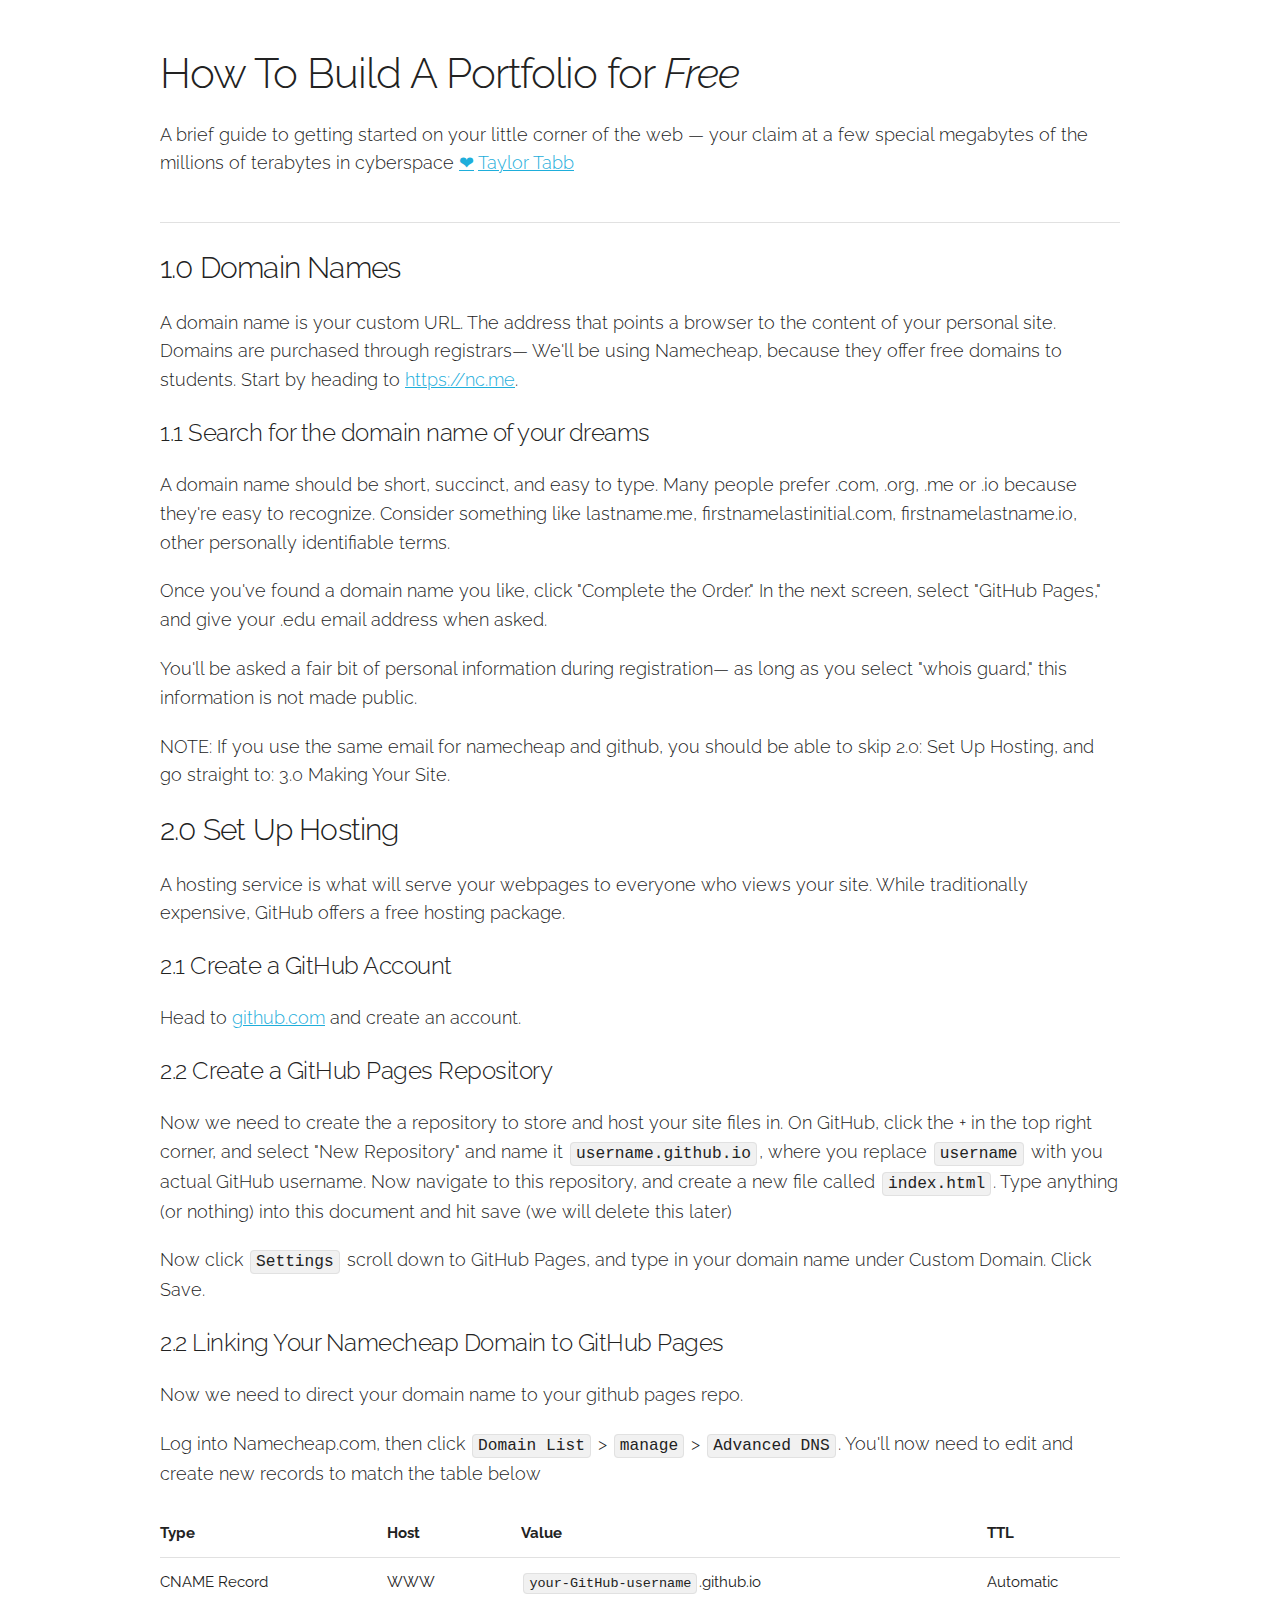
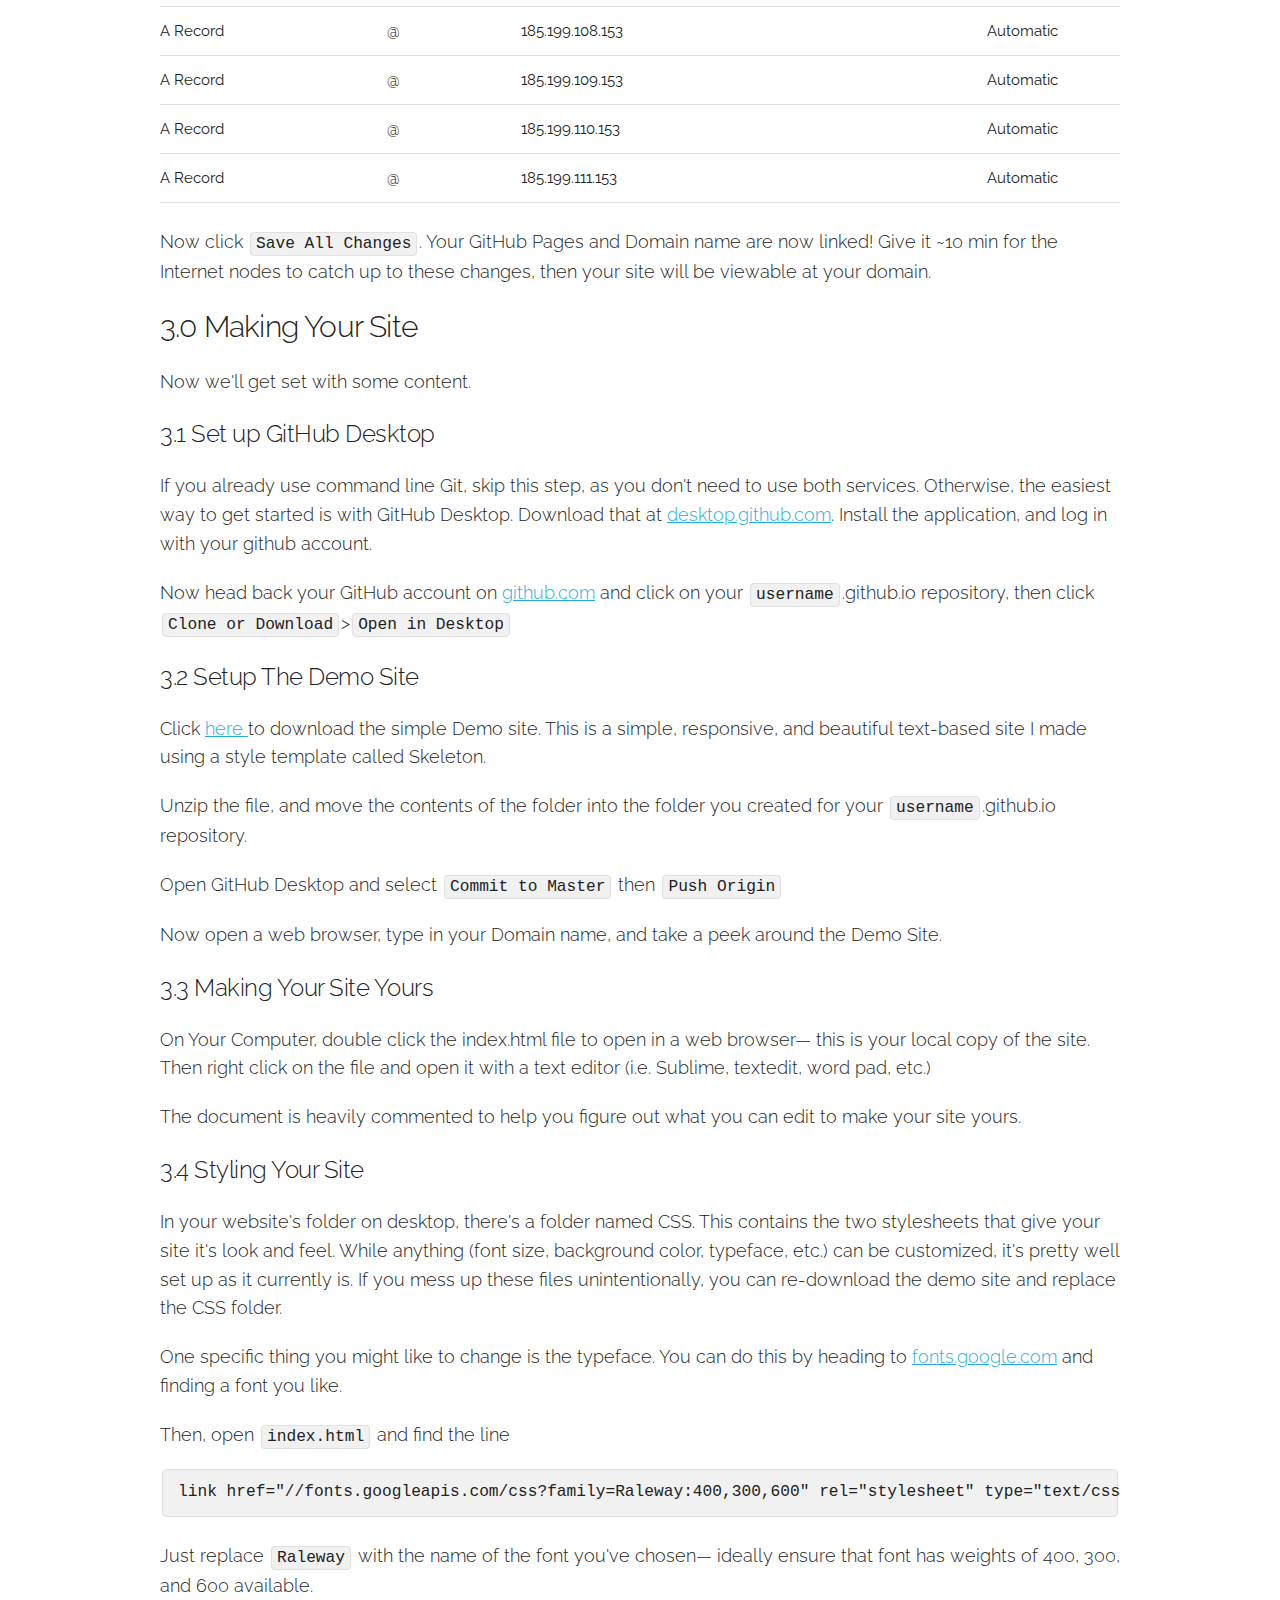
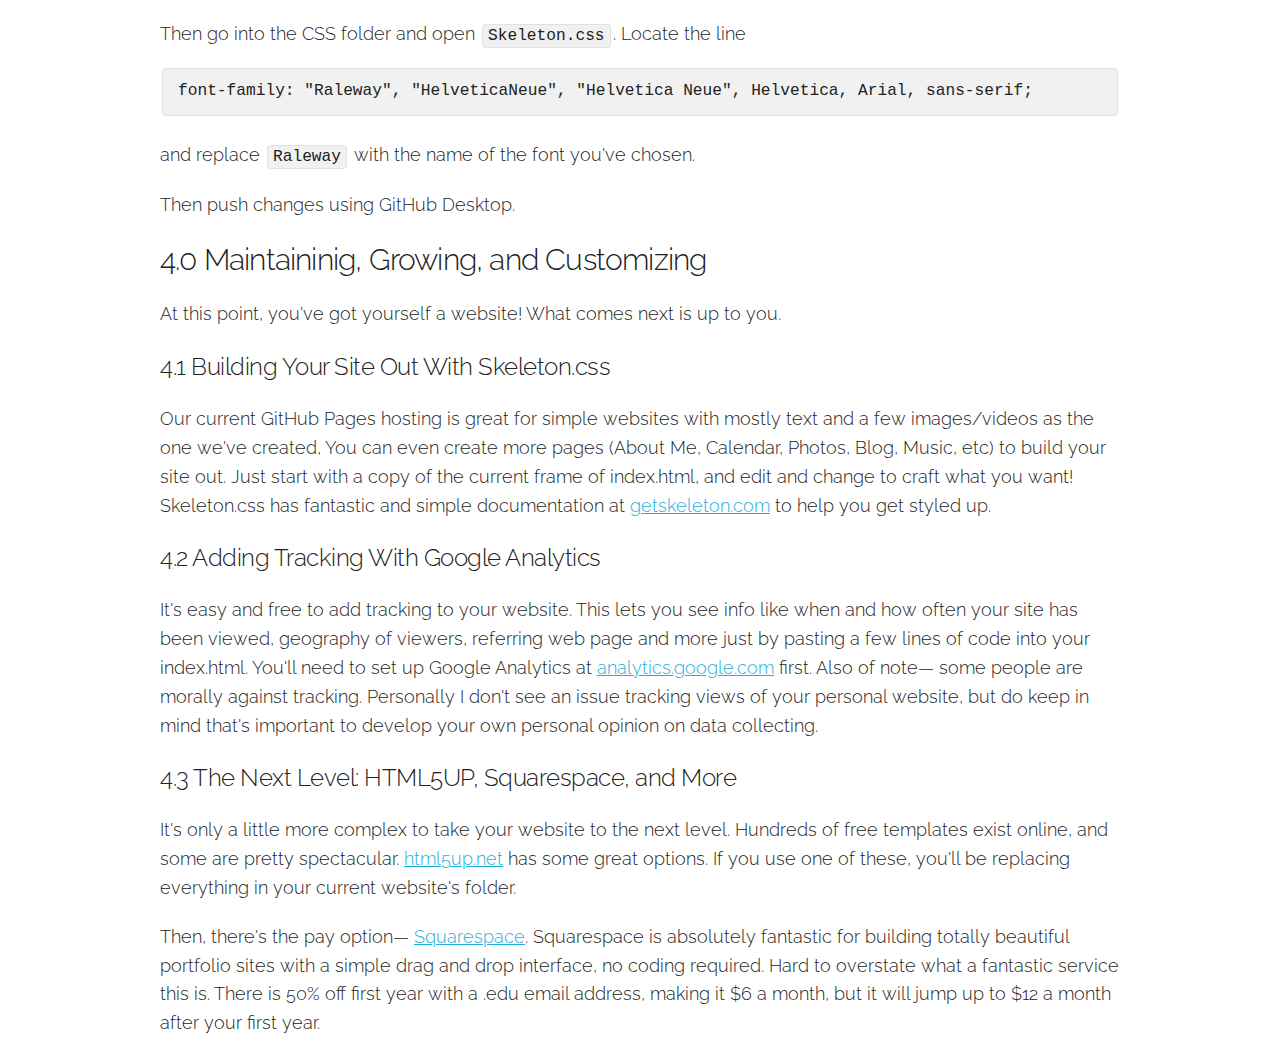
<file: index.html>
<!DOCTYPE html>
<html lang="en">
<head>

  <!-- Basic Page Needs
    –––––––––––––––––––––––––––––––––––––––––––––––––– -->
    <meta charset="utf-8">
    <meta name="description" content="">
    <meta name="author" content="">

  <!-- Mobile Specific Metas
    –––––––––––––––––––––––––––––––––––––––––––––––––– -->
    <meta name="viewport" content="width=device-width, initial-scale=1">

  <!-- FONT
    –––––––––––––––––––––––––––––––––––––––––––––––––– -->
    <link href="//fonts.googleapis.com/css?family=Raleway:400,300,600" rel="stylesheet" type="text/css">

  <!-- CSS
    –––––––––––––––––––––––––––––––––––––––––––––––––– -->
    <link rel="stylesheet" href="css/normalize.css">
    <link rel="stylesheet" href="css/skeleton.css">

  <!-- Favicon
    –––––––––––––––––––––––––––––––––––––––––––––––––– -->
    <link rel="icon" type="image/png" href="images/favicon.png">

  </head>
  <body>

  <!-- Primary Page Layout
    –––––––––––––––––––––––––––––––––––––––––––––––––– -->
    <div class="container">
      <div class="row">
        <div style="margin-top: 5%">

          <h2 id="title">How To Build A Portfolio for <em>Free </em></h2>
          <h6> 
            A brief guide to getting started on your little corner of the web — your claim at a few special megabytes of the millions of terabytes in cyberspace <a href="https://docs.google.com/presentation/d/1FfDVGG9gD5og4CepvlQQLO9mXZNgj7KsjXrscqxVQd8/edit?usp=sharing" target="_blank">❤</a> <a href="http://tabb.me/" target="_blank">Taylor Tabb</a></h4>
          </h6>
          <table class="u-full-width">
            <thead>
              <tr>
                <th></th>
              </tr>
            </thead>
          </table>

          <h4>1.0 Domain Names</h4>  
          <h6>A domain name is your custom URL. The address that points a browser to the content of your personal site. Domains are purchased through registrars— We'll be using Namecheap, because they offer free domains to students. Start by heading to <a href="https://nc.me/" target="_blank">https://nc.me</a>.
          </h6>

          <h5>1.1 Search for the domain name of your dreams </h5>
          <h6>A domain name should be short, succinct, and easy to type. Many people prefer .com, .org, .me or .io because they're easy to recognize. Consider something like lastname.me, firstnamelastinitial.com, firstnamelastname.io, other personally identifiable terms.
          </h6>
          <h6>
            Once you've found a domain name you like, click "Complete the Order." In the next screen, select "GitHub Pages," and give your .edu email address when asked. 
          </h6>
          <h6>
            You'll be asked a fair bit of personal information during registration— as long as you select "whois guard," this information is not made public. 
          </h6>

           <h6>
            NOTE: If you use the same email for namecheap and github, you should be able to skip 2.0: Set Up Hosting, and go straight to: 3.0 Making Your Site.
          </h6>

          <h4>2.0 Set Up Hosting</h4>
          <h6>A hosting service is what will serve your webpages to everyone who views your site. While traditionally expensive, GitHub offers a free hosting package.
          </h6>

          <h5>2.1 Create a GitHub Account </h5>
          <h6>Head to <a href="https://github.com/" target="_blank">github.com</a> and create an account. 
          </h6>

          <h5>2.2 Create a GitHub Pages Repository </h5>
          <h6>Now we need to create the a repository to store and host your site files in. On GitHub, click the + in the top right corner, and select "New Repository" and name it <code>username.github.io</code>, where you replace <code>username</code> with you actual GitHub username. Now navigate to this repository, and create a new file called <code>index.html</code>. Type anything (or nothing) into this document and hit save (we will delete this later) </h6> 

          <h6> Now click <code>Settings</code> scroll down to GitHub Pages, and type in your domain name under Custom Domain. Click Save.

            <h5>2.2 Linking Your Namecheap Domain to GitHub Pages</h5>
            <h6>Now we need to direct your domain name to your github pages repo.</h6> 
            <h6> Log into Namecheap.com, then click <code>Domain List</code> > <code>manage</code> > <code>Advanced DNS</code>. You'll now need to edit and create new records to match the table below</h6>

            <table class="u-full-width">
              <thead>
                <tr>
                  <th>Type</th>
                  <th>Host</th>
                  <th>Value</th>
                  <th>TTL</th>
                </tr>
              </thead>
              <tbody>
                <tr>
                  <td>CNAME Record</td>
                  <td>WWW</td>
                  <td><code>your-GitHub-username</code>.github.io</td>
                  <td>Automatic</td>
                </tr>
                <tr>
                  <td>A Record</td>
                  <td>@</td>
                  <td>185.199.108.153</td>
                  <td>Automatic</td>
                </tr>
                <tr>
                  <td>A Record</td>
                  <td>@</td>
                  <td>185.199.109.153</td>
                  <td>Automatic</td>
                </tr>
                <tr>
                  <td>A Record</td>
                  <td>@</td>
                  <td>185.199.110.153</td>
                  <td>Automatic</td>
                </tr>
                <tr>
                  <td>A Record</td>
                  <td>@</td>
                  <td>185.199.111.153</td>
                  <td>Automatic</td>
                </tr>
              </tbody>
            </table>

            <h6> Now click <code>Save All Changes</code>. Your GitHub Pages and Domain name are now linked! Give it ~10 min for the Internet nodes to catch up to these changes, then your site will be viewable at your domain. </h6>

            <h4>3.0 Making Your Site</h4>
            <h6>Now we'll get set with some content. </h6>

            <h5>3.1 Set up GitHub Desktop</h5>
            <h6>If you already use command line Git, skip this step, as you don't need to use both services. Otherwise, the easiest way to get started is with GitHub Desktop. Download that at <a href="https://desktop.github.com/" target="_blank">desktop.github.com</a>. Install the application, and log in with your github account.</h6>

            <h6>Now head back your GitHub account on <a href="https://github.com/" target="_blank">github.com</a> and click on your <code>username</code>.github.io repository, then click <code>Clone or Download</code>><code>Open in Desktop</code>

            <!-- <h5>3.15 Ultra Minimal Site Generator <a id="generator"></a></h5> 
            <h6>If you have any interest in customizing your site and understanding how it works, skip this step and go to <em>3.2 Setup the Demo Site</em>! If all you want is something simple and pretty, fill out the forms below! [steps to save webpage and put in repo]</h6>

            <div class="row">

          <form target="_blank" action="https://us-central1-flipper-1000.cloudfunctions.net/custom_webpage_html/" method="get">
            <div class="row">

              <div class="five columns">
                <label for="exampleTextInput">First Name</label>
                <input name="firstname" class="u-full-width" type="text" placeholder="Moana" id="exampleTextInput">
              </div>

              <div class="five columns">
                <label for="exampleTextInput">Last Name</label>
                <input name="lastname"class="u-full-width" type="Text" placeholder="Wailiki" id="exampleTextInput">
              </div>

              <div class="two columns">
                <label for="exampleTextInput"> An <a href="https://www.emojicopy.com/" target="_blank">Emoji</a></label>
                <input name="emoji" class="u-full-width" type="Text" placeholder="🏝" id="exampleTextInput">
              </div>

            </div>

            <div class="row">

              <div class="four columns">
                <label for="exampleTextInput">I'm a...</label>
                <input name="iam1_title" class="u-full-width" type="Text" placeholder="Programmer" id="exampleTextInput">
              </div>

              <div class="four columns">
                <label for="exampleTextInput">at...</label>
                <input name="iam1_at" class="u-full-width" type="Text" placeholder="Carnegie Mellon University" id="exampleTextInput">
              </div>

              <div class="four columns">
                <label for="exampleTextInput">Website Link</label>
                <input name="iam1_link" class="u-full-width" type="Text" placeholder="https://www.cmu.edu/" id="exampleTextInput">
              </div>

            </div>

            <div class="row">

              <div class="four columns">
                <label for="exampleTextInput">I'm a...</label>
                <input name="iam2_title" class="u-full-width" type="Text" placeholder="Teaching Assistant" id="exampleTextInput">
              </div>

              <div class="four columns">
                <label for="exampleTextInput">at...</label>
                <input name="iam2_at" class="u-full-width" type="Text" placeholder="15-112" id="exampleTextInput">
              </div>

              <div class="four columns">
                <label for="exampleTextInput">Website Link</label>
                <input name="iam2_link" class="u-full-width" type="Text" placeholder="https://www.cs.cmu.edu/~112/" id="exampleTextInput">
              </div>

            </div>

            <div class="row">

              <div class="four columns">
                <label for="exampleTextInput">I'm a...</label>
                <input name="iam3_title" class="u-full-width" type="Text" placeholder="Cheif" id="exampleTextInput">
              </div>

              <div class="four columns">
                <label for="exampleTextInput">at...</label>
                <input name="iam3_at" class="u-full-width" type="Text" placeholder="Motonui" id="exampleTextInput">
              </div>

              <div class="four columns">
                <label for="exampleTextInput">Website Link</label>
                <input name="iam3_link" class="u-full-width" type="Text" placeholder="https://www.islands.com/disney-moana-movie-inspired-polynesian-islands-south-pacific" id="exampleTextInput">
              </div>

            </div>

            <label for="exampleMessage">Short Mission Statement</label>
            <textarea name="mission" class="u-full-width" placeholder="I want to build tools that solve problems for people and and make the world easier to explore." id="exampleMessage"></textarea>
            
            <input class="button-primary" type="submit" value="Generate!" target="_blank">
          </form>
        -->


        <!-- Always wrap checkbox and radio inputs in a label and use a <span class="label-body"> inside of it -->

          <!-- Note: The class .u-full-width is just a utility class shorthand for width: 100% -->

        </div>
      </div>

      <h5>3.2 Setup The Demo Site</h5>
      <h6>Click <a href="https://github.com/taylortabb/samplesite/archive/master.zip" target="_blank"> here </a> to download the simple Demo site. This is a simple, responsive, and beautiful text-based site I made using a style template called Skeleton.</h6>

      <h6> Unzip the file, and move the contents of the folder into the folder you created for your <code>username</code>.github.io repository. </h6>

      <h6>Open GitHub Desktop and select <code>Commit to Master</code> then <code>Push Origin</code></h6>

      <h6> Now open a web browser, type in your Domain name, and take a peek around the Demo Site. </h6> 

      <h5>3.3 Making Your Site Yours</h5>
      <h6>On Your Computer, double click the index.html file to open in a web browser— this is your local copy of the site. Then right click on the file and open it with a text editor (i.e. Sublime, textedit, word pad, etc.)</h6>

      <h6> The document is heavily commented to help you figure out what you can edit to make your site yours. </h6>

      <h5>3.4 Styling Your Site</h5>
      <h6> In your website's folder on desktop, there's a folder named CSS. This contains the two stylesheets that give your site it's look and feel. While anything (font size, background color, typeface, etc.) can be customized, it's pretty well set up as it currently is. If you mess up these files unintentionally, you can re-download the demo site and replace the CSS folder. 
      </h6>
      <h6>
        One specific thing you might like to change is the typeface. You can do this by heading to <a href="https://fonts.google.com/" target="_blank">fonts.google.com</a> and finding a font you like. 
      </h6>
      <h6>
        Then, open <code>index.html</code> and find the line <pre><code>link href="//fonts.googleapis.com/css?family=Raleway:400,300,600" rel="stylesheet" type="text/css"</code></pre>Just replace <code>Raleway</code> with the name of the font you've chosen— ideally ensure that font has weights of 400, 300, and 600 available. 
      </h6>
      <h6>
        Then go into the CSS folder and open <code>Skeleton.css</code>. Locate the line <pre><code>font-family: "Raleway", "HelveticaNeue", "Helvetica Neue", Helvetica, Arial, sans-serif; </code></pre> and replace <code>Raleway</code> with the name of the font you've chosen.
      </h6>
      <h6> Then push changes using GitHub Desktop.

       <h4>4.0 Maintaininig, Growing, and Customizing</h4>

       <h6>At this point, you've got yourself a website! What comes next is up to you. </h6>

       <h5>4.1 Building Your Site Out With Skeleton.css</h5>

       <h6>Our current GitHub Pages hosting is great for simple websites with mostly text and a few images/videos as the one we've created, You can even create more pages (About Me, Calendar, Photos, Blog, Music, etc) to build your site out. Just start with a copy of the current frame of index.html, and edit and change to craft what you want! Skeleton.css has fantastic and simple documentation at <a href="http://getskeleton.com/" target="_blank">getskeleton.com</a> to help you get styled up. </h6>


       <h5>4.2 Adding Tracking With Google Analytics</h5>

       <h6> It's easy and free to add tracking to your website. This lets you see info like when and how often your site has been viewed, geography of viewers, referring web page and more just by pasting a few lines of code into your index.html. You'll need to set up Google Analytics at <a href="https://analytics.google.com" target="_blank">analytics.google.com</a> first. Also of note— some people are morally against tracking. Personally I don't see an issue tracking views of your personal website, but do keep in mind that's important to develop your own personal opinion on data collecting.</h6>


       <h5>4.3 The Next Level: HTML5UP, Squarespace, and More</h5>
       <h6>It's only a little more complex to take your website to the next level. Hundreds of free templates exist online, and some are pretty spectacular. <a href="https://html5up.net/" target="_blank">html5up.net</a> has some great options. If you use one of these, you'll be replacing everything in your current website's folder.</h6>

       <h6>Then, there's the pay option— <a href="https://www.squarespace.com/" target="_blank">Squarespace</a>. Squarespace is absolutely fantastic for building totally beautiful portfolio sites with a simple drag and drop interface, no coding required. Hard to overstate what a fantastic service this is. There is 50% off first year with a .edu email address, making it $6 a month, but it will jump up to $12 a month after your first year.</h6>


     </div>
   </div>
 </div>

<!-- End Document
  –––––––––––––––––––––––––––––––––––––––––––––––––– -->
</body>
</html>
</file>
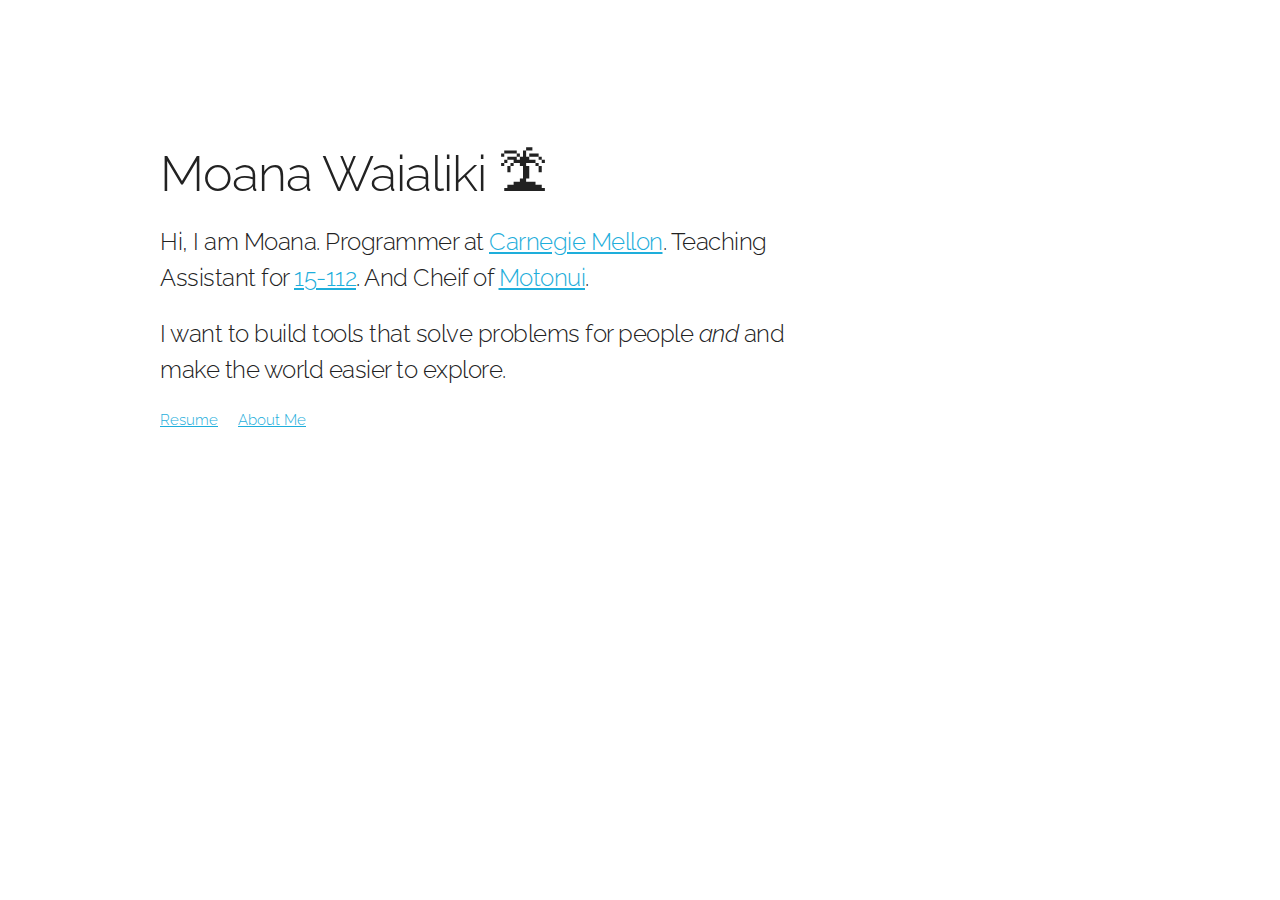
<file: test site/index.html>
<!DOCTYPE html>
<html lang="en">
<head>

  <!-- Basic Page Needs
    –––––––––––––––––––––––––––––––––––––––––––––––––– -->
    <meta charset="utf-8">
    <meta name="description" content="">
    <meta name="author" content="">

  <!-- Mobile Specific Metas
    –––––––––––––––––––––––––––––––––––––––––––––––––– -->
    <meta name="viewport" content="width=device-width, initial-scale=1">

  <!-- FONT
    –––––––––––––––––––––––––––––––––––––––––––––––––– -->
    <link href="//fonts.googleapis.com/css?family=Raleway:400,300,600" rel="stylesheet" type="text/css">

  <!-- CSS
    –––––––––––––––––––––––––––––––––––––––––––––––––– -->
    <link rel="stylesheet" href="css/normalize.css">
    <link rel="stylesheet" href="css/skeleton.css">

  <!-- Favicon
    –––––––––––––––––––––––––––––––––––––––––––––––––– -->
    <link rel="icon" type="image/png" href="images/favicon.png">

  </head>
  <body>

  <!-- Primary Page Layout
    –––––––––––––––––––––––––––––––––––––––––––––––––– -->
    <div class="container">
      <div class="row">
        <div class="two-thirds column" style="margin-top: 15%">

          <h1 id="title">Moana Waialiki 🏝</h2>
            <h5> 
              Hi, I am Moana. Programmer at <a href="https://www.cmu.edu/" target="_blank">Carnegie Mellon</a>. Teaching Assistant for <a href="https://www.cs.cmu.edu/~112/" target="_blank">15-112</a>. And Cheif of <a href="https://www.islands.com/disney-moana-movie-inspired-polynesian-islands-south-pacific" target="_blank">Motonui</a>.</h4>
              <h5>I want to build tools that solve problems for people <em>and</em> and make the world easier to explore.</h3>

                <h6><a href="resume.pdf" target="_blank">Resume</a>&nbsp &nbsp &nbsp<a href="https://www.imdb.com/title/tt3521164/" target="_blank">About Me</a></h6>

                </div>
              </div>
            </div>

<!-- End Document
  –––––––––––––––––––––––––––––––––––––––––––––––––– -->
</body>
</html>
</file>
<file: css/skeleton.css>
/*
* Skeleton V2.0.4
* Copyright 2014, Dave Gamache
* www.getskeleton.com
* Free to use under the MIT license.
* http://www.opensource.org/licenses/mit-license.php
* 12/29/2014
*/


/* Table of contents
––––––––––––––––––––––––––––––––––––––––––––––––––
- Grid
- Base Styles
- Typography
- Links
- Buttons
- Forms
- Lists
- Code
- Tables
- Spacing
- Utilities
- Clearing
- Media Queries
*/


/* Grid
–––––––––––––––––––––––––––––––––––––––––––––––––– */
.container {
  position: relative;
  width: 100%;
  max-width: 960px;
  margin: 0 auto;
  padding: 0 20px;
  box-sizing: border-box; }
.column,
.columns {
  width: 100%;
  float: left;
  box-sizing: border-box; }

/* For devices larger than 400px */
@media (min-width: 400px) {
  .container {
    width: 85%;
    padding: 0; }
}

/* For devices larger than 550px */
@media (min-width: 550px) {
  .container {
    width: 80%; }
  .column,
  .columns {
    margin-left: 4%; }
  .column:first-child,
  .columns:first-child {
    margin-left: 0; }

  .one.column,
  .one.columns                    { width: 4.66666666667%; }
  .two.columns                    { width: 13.3333333333%; }
  .three.columns                  { width: 22%;            }
  .four.columns                   { width: 30.6666666667%; }
  .five.columns                   { width: 39.3333333333%; }
  .six.columns                    { width: 48%;            }
  .seven.columns                  { width: 56.6666666667%; }
  .eight.columns                  { width: 65.3333333333%; }
  .nine.columns                   { width: 74.0%;          }
  .ten.columns                    { width: 82.6666666667%; }
  .eleven.columns                 { width: 91.3333333333%; }
  .twelve.columns                 { width: 100%; margin-left: 0; }

  .one-third.column               { width: 30.6666666667%; }
  .two-thirds.column              { width: 65.3333333333%; }

  .one-half.column                { width: 48%; }

  /* Offsets */
  .offset-by-one.column,
  .offset-by-one.columns          { margin-left: 8.66666666667%; }
  .offset-by-two.column,
  .offset-by-two.columns          { margin-left: 17.3333333333%; }
  .offset-by-three.column,
  .offset-by-three.columns        { margin-left: 26%;            }
  .offset-by-four.column,
  .offset-by-four.columns         { margin-left: 34.6666666667%; }
  .offset-by-five.column,
  .offset-by-five.columns         { margin-left: 43.3333333333%; }
  .offset-by-six.column,
  .offset-by-six.columns          { margin-left: 52%;            }
  .offset-by-seven.column,
  .offset-by-seven.columns        { margin-left: 60.6666666667%; }
  .offset-by-eight.column,
  .offset-by-eight.columns        { margin-left: 69.3333333333%; }
  .offset-by-nine.column,
  .offset-by-nine.columns         { margin-left: 78.0%;          }
  .offset-by-ten.column,
  .offset-by-ten.columns          { margin-left: 86.6666666667%; }
  .offset-by-eleven.column,
  .offset-by-eleven.columns       { margin-left: 95.3333333333%; }

  .offset-by-one-third.column,
  .offset-by-one-third.columns    { margin-left: 34.6666666667%; }
  .offset-by-two-thirds.column,
  .offset-by-two-thirds.columns   { margin-left: 69.3333333333%; }

  .offset-by-one-half.column,
  .offset-by-one-half.columns     { margin-left: 52%; }

}


/* Base Styles
–––––––––––––––––––––––––––––––––––––––––––––––––– */
/* NOTE
html is set to 62.5% so that all the REM measurements throughout Skeleton
are based on 10px sizing. So basically 1.5rem = 15px :) */
html {
  font-size: 62.5%; }
body {
  font-size: 1.5em; /* currently ems cause chrome bug misinterpreting rems on body element */
  line-height: 1.6;
  font-weight: 400;
  font-family: "Raleway", "HelveticaNeue", "Helvetica Neue", Helvetica, Arial, sans-serif;
  color: #222; }


/* Typography
–––––––––––––––––––––––––––––––––––––––––––––––––– */
h1, h2, h3, h4, h5, h6 {
  margin-top: 0;
  margin-bottom: 2rem;
  font-weight: 300; }
h1 { font-size: 4.0rem; line-height: 1.2;  letter-spacing: -.1rem;}
h2 { font-size: 3.6rem; line-height: 1.25; letter-spacing: -.1rem; }
h3 { font-size: 3.0rem; line-height: 1.3;  letter-spacing: -.1rem; }
h4 { font-size: 2.4rem; line-height: 1.35; letter-spacing: -.08rem; }
h5 { font-size: 1.8rem; line-height: 1.5;  letter-spacing: -.05rem; }
h6 { font-size: 1.8rem; line-height: 1.6;  letter-spacing: 0; }

/* Larger than phablet */
@media (min-width: 550px) {
  h1 { font-size: 5.0rem; }
  h2 { font-size: 4.2rem; }
  h3 { font-size: 3.6rem; }
  h4 { font-size: 3.0rem; }
  h5 { font-size: 2.4rem; }
  h6 { font-size: 1.8rem; }
}

p {
  margin-top: 0; }


/* Links
–––––––––––––––––––––––––––––––––––––––––––––––––– */
a {
  color: #1EAEDB; }
a:hover {
  color: #0FA0CE; }


/* Buttons
–––––––––––––––––––––––––––––––––––––––––––––––––– */
.button,
button,
input[type="submit"],
input[type="reset"],
input[type="button"] {
  display: inline-block;
  height: 38px;
  padding: 0 30px;
  color: #555;
  text-align: center;
  font-size: 11px;
  font-weight: 600;
  line-height: 38px;
  letter-spacing: .1rem;
  text-transform: uppercase;
  text-decoration: none;
  white-space: nowrap;
  background-color: transparent;
  border-radius: 4px;
  border: 1px solid #bbb;
  cursor: pointer;
  box-sizing: border-box; }
.button:hover,
button:hover,
input[type="submit"]:hover,
input[type="reset"]:hover,
input[type="button"]:hover,
.button:focus,
button:focus,
input[type="submit"]:focus,
input[type="reset"]:focus,
input[type="button"]:focus {
  color: #333;
  border-color: #888;
  outline: 0; }
.button.button-primary,
button.button-primary,
input[type="submit"].button-primary,
input[type="reset"].button-primary,
input[type="button"].button-primary {
  color: #FFF;
  background-color: #33C3F0;
  border-color: #33C3F0; }
.button.button-primary:hover,
button.button-primary:hover,
input[type="submit"].button-primary:hover,
input[type="reset"].button-primary:hover,
input[type="button"].button-primary:hover,
.button.button-primary:focus,
button.button-primary:focus,
input[type="submit"].button-primary:focus,
input[type="reset"].button-primary:focus,
input[type="button"].button-primary:focus {
  color: #FFF;
  background-color: #1EAEDB;
  border-color: #1EAEDB; }


/* Forms
–––––––––––––––––––––––––––––––––––––––––––––––––– */
input[type="email"],
input[type="number"],
input[type="search"],
input[type="text"],
input[type="tel"],
input[type="url"],
input[type="password"],
textarea,
select {
  height: 38px;
  padding: 6px 10px; /* The 6px vertically centers text on FF, ignored by Webkit */
  background-color: #fff;
  border: 1px solid #D1D1D1;
  border-radius: 4px;
  box-shadow: none;
  box-sizing: border-box; }
/* Removes awkward default styles on some inputs for iOS */
input[type="email"],
input[type="number"],
input[type="search"],
input[type="text"],
input[type="tel"],
input[type="url"],
input[type="password"],
textarea {
  -webkit-appearance: none;
     -moz-appearance: none;
          appearance: none; }
textarea {
  min-height: 65px;
  padding-top: 6px;
  padding-bottom: 6px; }
input[type="email"]:focus,
input[type="number"]:focus,
input[type="search"]:focus,
input[type="text"]:focus,
input[type="tel"]:focus,
input[type="url"]:focus,
input[type="password"]:focus,
textarea:focus,
select:focus {
  border: 1px solid #33C3F0;
  outline: 0; }
label,
legend {
  display: block;
  margin-bottom: .5rem;
  font-weight: 600; }
fieldset {
  padding: 0;
  border-width: 0; }
input[type="checkbox"],
input[type="radio"] {
  display: inline; }
label > .label-body {
  display: inline-block;
  margin-left: .5rem;
  font-weight: normal; }


/* Lists
–––––––––––––––––––––––––––––––––––––––––––––––––– */
ul {
  list-style: circle inside; }
ol {
  list-style: decimal inside; }
ol, ul {
  padding-left: 0;
  margin-top: 0; }
ul ul,
ul ol,
ol ol,
ol ul {
  margin: 1.5rem 0 1.5rem 3rem;
  font-size: 90%; }
li {
  margin-bottom: 1rem; }


/* Code
–––––––––––––––––––––––––––––––––––––––––––––––––– */
code {
  padding: .2rem .5rem;
  margin: 0 .2rem;
  font-size: 90%;
  white-space: nowrap;
  background: #F1F1F1;
  border: 1px solid #E1E1E1;
  border-radius: 4px; }
pre > code {
  display: block;
  padding: 1rem 1.5rem;
  white-space: pre; }


/* Tables
–––––––––––––––––––––––––––––––––––––––––––––––––– */
th,
td {
  padding: 12px 15px;
  text-align: left;
  border-bottom: 1px solid #E1E1E1; }
th:first-child,
td:first-child {
  padding-left: 0; }
th:last-child,
td:last-child {
  padding-right: 0; }


/* Spacing
–––––––––––––––––––––––––––––––––––––––––––––––––– */
button,
.button {
  margin-bottom: 1rem; }
input,
textarea,
select,
fieldset {
  margin-bottom: 1.5rem; }
pre,
blockquote,
dl,
figure,
table,
p,
ul,
ol,
form {
  margin-bottom: 2.5rem; }


/* Utilities
–––––––––––––––––––––––––––––––––––––––––––––––––– */
.u-full-width {
  width: 100%;
  box-sizing: border-box; }
.u-max-full-width {
  max-width: 100%;
  box-sizing: border-box; }
.u-pull-right {
  float: right; }
.u-pull-left {
  float: left; }


/* Misc
–––––––––––––––––––––––––––––––––––––––––––––––––– */
hr {
  margin-top: 3rem;
  margin-bottom: 3.5rem;
  border-width: 0;
  border-top: 1px solid #E1E1E1; }


/* Clearing
–––––––––––––––––––––––––––––––––––––––––––––––––– */

/* Self Clearing Goodness */
.container:after,
.row:after,
.u-cf {
  content: "";
  display: table;
  clear: both; }


/* Media Queries
–––––––––––––––––––––––––––––––––––––––––––––––––– */
/*
Note: The best way to structure the use of media queries is to create the queries
near the relevant code. For example, if you wanted to change the styles for buttons
on small devices, paste the mobile query code up in the buttons section and style it
there.
*/


/* Larger than mobile */
@media (min-width: 400px) {}

/* Larger than phablet (also point when grid becomes active) */
@media (min-width: 550px) {}

/* Larger than tablet */
@media (min-width: 750px) {}

/* Larger than desktop */
@media (min-width: 1000px) {}

/* Larger than Desktop HD */
@media (min-width: 1200px) {}
</file>
<file: test site/css/skeleton.css>
/*
* Skeleton V2.0.4
* Copyright 2014, Dave Gamache
* www.getskeleton.com
* Free to use under the MIT license.
* http://www.opensource.org/licenses/mit-license.php
* 12/29/2014
*/


/* Table of contents
––––––––––––––––––––––––––––––––––––––––––––––––––
- Grid
- Base Styles
- Typography
- Links
- Buttons
- Forms
- Lists
- Code
- Tables
- Spacing
- Utilities
- Clearing
- Media Queries
*/


/* Grid
–––––––––––––––––––––––––––––––––––––––––––––––––– */
.container {
  position: relative;
  width: 100%;
  max-width: 960px;
  margin: 0 auto;
  padding: 0 20px;
  box-sizing: border-box; }
.column,
.columns {
  width: 100%;
  float: left;
  box-sizing: border-box; }

/* For devices larger than 400px */
@media (min-width: 400px) {
  .container {
    width: 85%;
    padding: 0; }
}

/* For devices larger than 550px */
@media (min-width: 550px) {
  .container {
    width: 80%; }
  .column,
  .columns {
    margin-left: 4%; }
  .column:first-child,
  .columns:first-child {
    margin-left: 0; }

  .one.column,
  .one.columns                    { width: 4.66666666667%; }
  .two.columns                    { width: 13.3333333333%; }
  .three.columns                  { width: 22%;            }
  .four.columns                   { width: 30.6666666667%; }
  .five.columns                   { width: 39.3333333333%; }
  .six.columns                    { width: 48%;            }
  .seven.columns                  { width: 56.6666666667%; }
  .eight.columns                  { width: 65.3333333333%; }
  .nine.columns                   { width: 74.0%;          }
  .ten.columns                    { width: 82.6666666667%; }
  .eleven.columns                 { width: 91.3333333333%; }
  .twelve.columns                 { width: 100%; margin-left: 0; }

  .one-third.column               { width: 30.6666666667%; }
  .two-thirds.column              { width: 65.3333333333%; }

  .one-half.column                { width: 48%; }

  /* Offsets */
  .offset-by-one.column,
  .offset-by-one.columns          { margin-left: 8.66666666667%; }
  .offset-by-two.column,
  .offset-by-two.columns          { margin-left: 17.3333333333%; }
  .offset-by-three.column,
  .offset-by-three.columns        { margin-left: 26%;            }
  .offset-by-four.column,
  .offset-by-four.columns         { margin-left: 34.6666666667%; }
  .offset-by-five.column,
  .offset-by-five.columns         { margin-left: 43.3333333333%; }
  .offset-by-six.column,
  .offset-by-six.columns          { margin-left: 52%;            }
  .offset-by-seven.column,
  .offset-by-seven.columns        { margin-left: 60.6666666667%; }
  .offset-by-eight.column,
  .offset-by-eight.columns        { margin-left: 69.3333333333%; }
  .offset-by-nine.column,
  .offset-by-nine.columns         { margin-left: 78.0%;          }
  .offset-by-ten.column,
  .offset-by-ten.columns          { margin-left: 86.6666666667%; }
  .offset-by-eleven.column,
  .offset-by-eleven.columns       { margin-left: 95.3333333333%; }

  .offset-by-one-third.column,
  .offset-by-one-third.columns    { margin-left: 34.6666666667%; }
  .offset-by-two-thirds.column,
  .offset-by-two-thirds.columns   { margin-left: 69.3333333333%; }

  .offset-by-one-half.column,
  .offset-by-one-half.columns     { margin-left: 52%; }

}


/* Base Styles
–––––––––––––––––––––––––––––––––––––––––––––––––– */
/* NOTE
html is set to 62.5% so that all the REM measurements throughout Skeleton
are based on 10px sizing. So basically 1.5rem = 15px :) */
html {
  font-size: 62.5%; }
body {
  font-size: 1.5em; /* currently ems cause chrome bug misinterpreting rems on body element */
  line-height: 1.6;
  font-weight: 400;
  font-family: "Raleway", "HelveticaNeue", "Helvetica Neue", Helvetica, Arial, sans-serif;
  color: #222; }


/* Typography
–––––––––––––––––––––––––––––––––––––––––––––––––– */
h1, h2, h3, h4, h5, h6 {
  margin-top: 0;
  margin-bottom: 2rem;
  font-weight: 300; }
h1 { font-size: 4.0rem; line-height: 1.2;  letter-spacing: -.1rem;}
h2 { font-size: 3.6rem; line-height: 1.25; letter-spacing: -.1rem; }
h3 { font-size: 3.0rem; line-height: 1.3;  letter-spacing: -.1rem; }
h4 { font-size: 2.4rem; line-height: 1.35; letter-spacing: -.08rem; }
h5 { font-size: 1.8rem; line-height: 1.5;  letter-spacing: -.05rem; }
h6 { font-size: 1.5rem; line-height: 1.6;  letter-spacing: 0; }

/* Larger than phablet */
@media (min-width: 550px) {
  h1 { font-size: 5.0rem; }
  h2 { font-size: 4.2rem; }
  h3 { font-size: 3.6rem; }
  h4 { font-size: 3.0rem; }
  h5 { font-size: 2.4rem; }
  h6 { font-size: 1.5rem; }
}

p {
  margin-top: 0; }


/* Links
–––––––––––––––––––––––––––––––––––––––––––––––––– */
a {
  color: #1EAEDB; }
a:hover {
  color: #0FA0CE; }


/* Buttons
–––––––––––––––––––––––––––––––––––––––––––––––––– */
.button,
button,
input[type="submit"],
input[type="reset"],
input[type="button"] {
  display: inline-block;
  height: 38px;
  padding: 0 30px;
  color: #555;
  text-align: center;
  font-size: 11px;
  font-weight: 600;
  line-height: 38px;
  letter-spacing: .1rem;
  text-transform: uppercase;
  text-decoration: none;
  white-space: nowrap;
  background-color: transparent;
  border-radius: 4px;
  border: 1px solid #bbb;
  cursor: pointer;
  box-sizing: border-box; }
.button:hover,
button:hover,
input[type="submit"]:hover,
input[type="reset"]:hover,
input[type="button"]:hover,
.button:focus,
button:focus,
input[type="submit"]:focus,
input[type="reset"]:focus,
input[type="button"]:focus {
  color: #333;
  border-color: #888;
  outline: 0; }
.button.button-primary,
button.button-primary,
input[type="submit"].button-primary,
input[type="reset"].button-primary,
input[type="button"].button-primary {
  color: #FFF;
  background-color: #33C3F0;
  border-color: #33C3F0; }
.button.button-primary:hover,
button.button-primary:hover,
input[type="submit"].button-primary:hover,
input[type="reset"].button-primary:hover,
input[type="button"].button-primary:hover,
.button.button-primary:focus,
button.button-primary:focus,
input[type="submit"].button-primary:focus,
input[type="reset"].button-primary:focus,
input[type="button"].button-primary:focus {
  color: #FFF;
  background-color: #1EAEDB;
  border-color: #1EAEDB; }


/* Forms
–––––––––––––––––––––––––––––––––––––––––––––––––– */
input[type="email"],
input[type="number"],
input[type="search"],
input[type="text"],
input[type="tel"],
input[type="url"],
input[type="password"],
textarea,
select {
  height: 38px;
  padding: 6px 10px; /* The 6px vertically centers text on FF, ignored by Webkit */
  background-color: #fff;
  border: 1px solid #D1D1D1;
  border-radius: 4px;
  box-shadow: none;
  box-sizing: border-box; }
/* Removes awkward default styles on some inputs for iOS */
input[type="email"],
input[type="number"],
input[type="search"],
input[type="text"],
input[type="tel"],
input[type="url"],
input[type="password"],
textarea {
  -webkit-appearance: none;
     -moz-appearance: none;
          appearance: none; }
textarea {
  min-height: 65px;
  padding-top: 6px;
  padding-bottom: 6px; }
input[type="email"]:focus,
input[type="number"]:focus,
input[type="search"]:focus,
input[type="text"]:focus,
input[type="tel"]:focus,
input[type="url"]:focus,
input[type="password"]:focus,
textarea:focus,
select:focus {
  border: 1px solid #33C3F0;
  outline: 0; }
label,
legend {
  display: block;
  margin-bottom: .5rem;
  font-weight: 600; }
fieldset {
  padding: 0;
  border-width: 0; }
input[type="checkbox"],
input[type="radio"] {
  display: inline; }
label > .label-body {
  display: inline-block;
  margin-left: .5rem;
  font-weight: normal; }


/* Lists
–––––––––––––––––––––––––––––––––––––––––––––––––– */
ul {
  list-style: circle inside; }
ol {
  list-style: decimal inside; }
ol, ul {
  padding-left: 0;
  margin-top: 0; }
ul ul,
ul ol,
ol ol,
ol ul {
  margin: 1.5rem 0 1.5rem 3rem;
  font-size: 90%; }
li {
  margin-bottom: 1rem; }


/* Code
–––––––––––––––––––––––––––––––––––––––––––––––––– */
code {
  padding: .2rem .5rem;
  margin: 0 .2rem;
  font-size: 90%;
  white-space: nowrap;
  background: #F1F1F1;
  border: 1px solid #E1E1E1;
  border-radius: 4px; }
pre > code {
  display: block;
  padding: 1rem 1.5rem;
  white-space: pre; }


/* Tables
–––––––––––––––––––––––––––––––––––––––––––––––––– */
th,
td {
  padding: 12px 15px;
  text-align: left;
  border-bottom: 1px solid #E1E1E1; }
th:first-child,
td:first-child {
  padding-left: 0; }
th:last-child,
td:last-child {
  padding-right: 0; }


/* Spacing
–––––––––––––––––––––––––––––––––––––––––––––––––– */
button,
.button {
  margin-bottom: 1rem; }
input,
textarea,
select,
fieldset {
  margin-bottom: 1.5rem; }
pre,
blockquote,
dl,
figure,
table,
p,
ul,
ol,
form {
  margin-bottom: 2.5rem; }


/* Utilities
–––––––––––––––––––––––––––––––––––––––––––––––––– */
.u-full-width {
  width: 100%;
  box-sizing: border-box; }
.u-max-full-width {
  max-width: 100%;
  box-sizing: border-box; }
.u-pull-right {
  float: right; }
.u-pull-left {
  float: left; }


/* Misc
–––––––––––––––––––––––––––––––––––––––––––––––––– */
hr {
  margin-top: 3rem;
  margin-bottom: 3.5rem;
  border-width: 0;
  border-top: 1px solid #E1E1E1; }


/* Clearing
–––––––––––––––––––––––––––––––––––––––––––––––––– */

/* Self Clearing Goodness */
.container:after,
.row:after,
.u-cf {
  content: "";
  display: table;
  clear: both; }


/* Media Queries
–––––––––––––––––––––––––––––––––––––––––––––––––– */
/*
Note: The best way to structure the use of media queries is to create the queries
near the relevant code. For example, if you wanted to change the styles for buttons
on small devices, paste the mobile query code up in the buttons section and style it
there.
*/


/* Larger than mobile */
@media (min-width: 400px) {}

/* Larger than phablet (also point when grid becomes active) */
@media (min-width: 550px) {}

/* Larger than tablet */
@media (min-width: 750px) {}

/* Larger than desktop */
@media (min-width: 1000px) {}

/* Larger than Desktop HD */
@media (min-width: 1200px) {}
</file>
